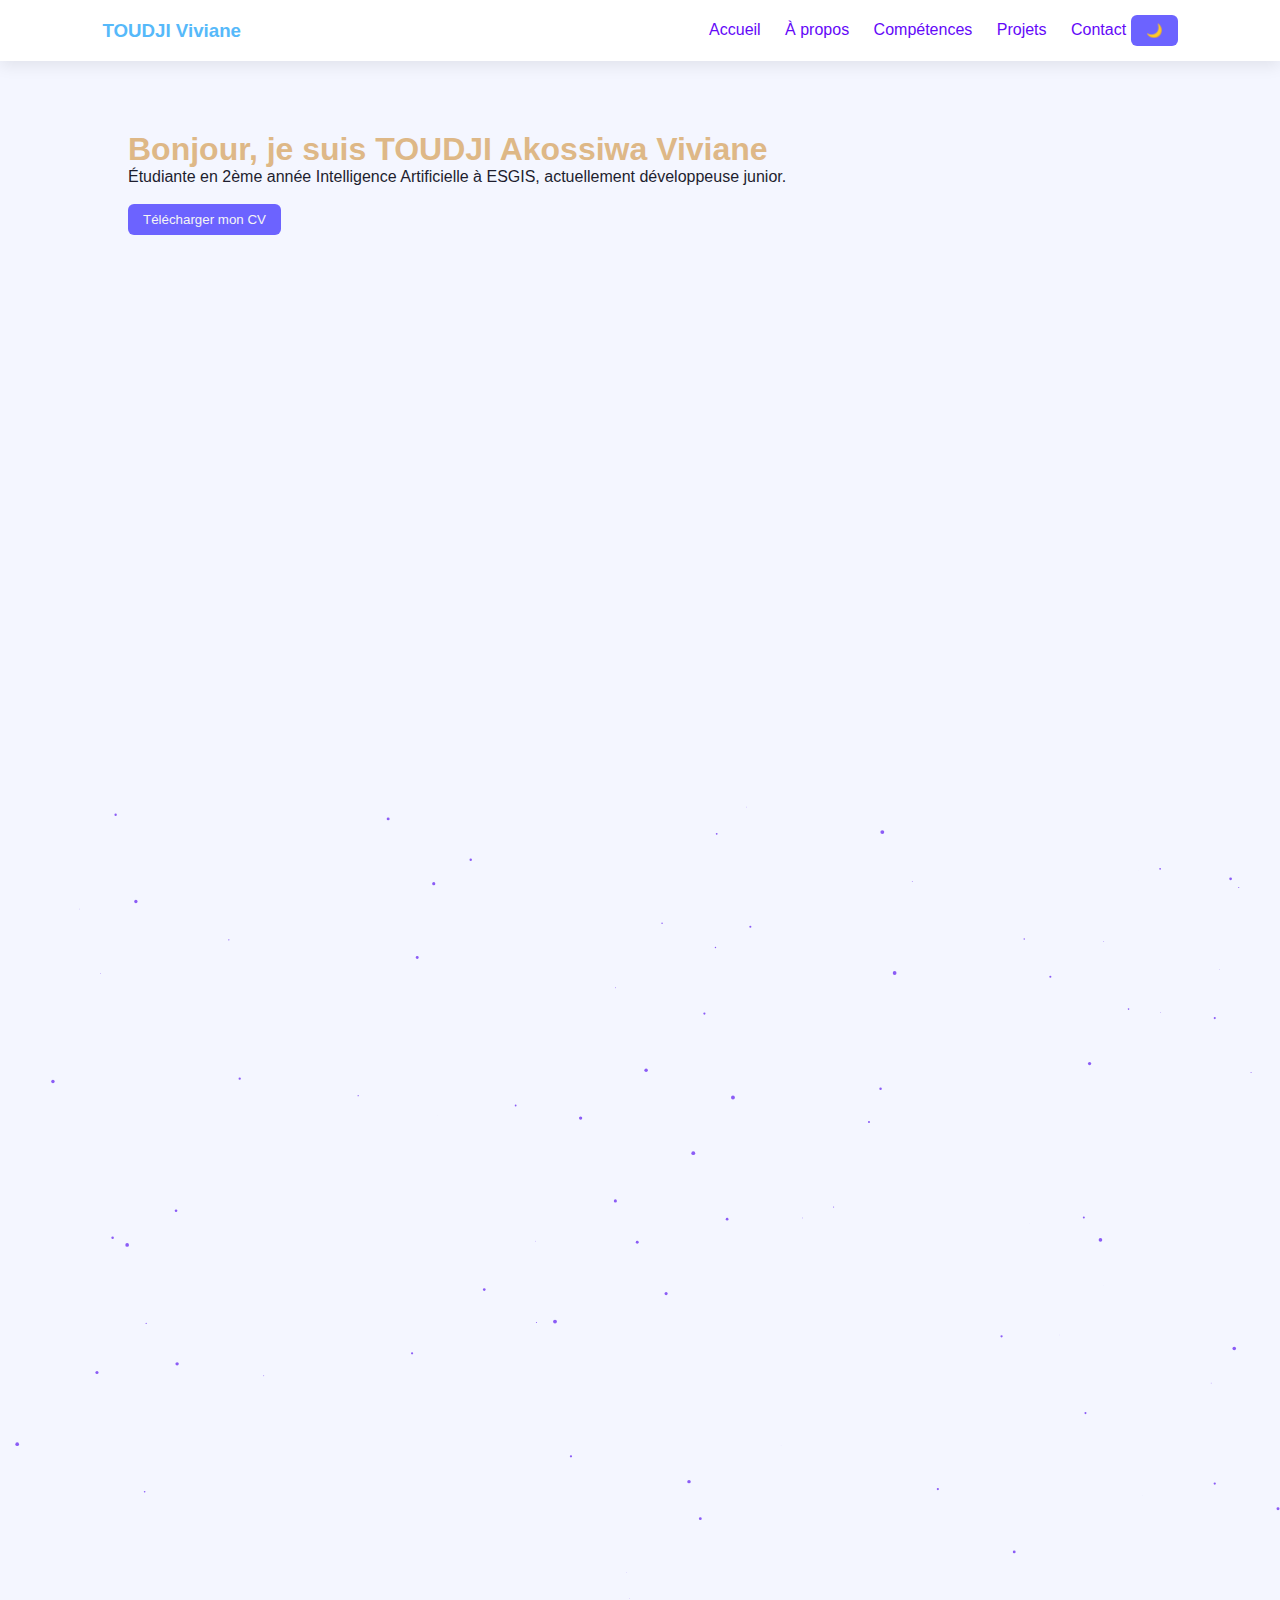
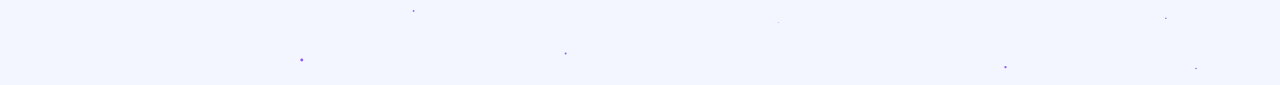
<file: index.html>
<!DOCTYPE html>
<html lang="fr">
<head>
<meta charset="UTF-8">
<title>Accueil - Viviane</title>
<link rel="stylesheet" href="style.css">
<script src="script.js" defer></script>
</head>

<body>
<nav>
  <h3>TOUDJI Viviane</h3>
  <div class="links">
    <a href="index.html">Accueil</a>
    <a href="about.html">À propos</a>
    <a href="skills.html">Compétences</a>
    <a href="projects.html">Projets</a>
    <a href="contact.html">Contact</a>
    <button id="theme-toggle">🌙</button>
  </div>
</nav>

<section>
  <h1>Bonjour, je suis TOUDJI Akossiwa Viviane</h1>
  <p>Étudiante en 2ème année Intelligence Artificielle à ESGIS, actuellement développeuse junior.</p>
  <br>
  <a href="CV_TOUDJI.pdf" target="_blank">
    <button>Télécharger mon CV</button>
  </a>
</section>
<canvas id="particles"></canvas>

</body>

</html>
</file>
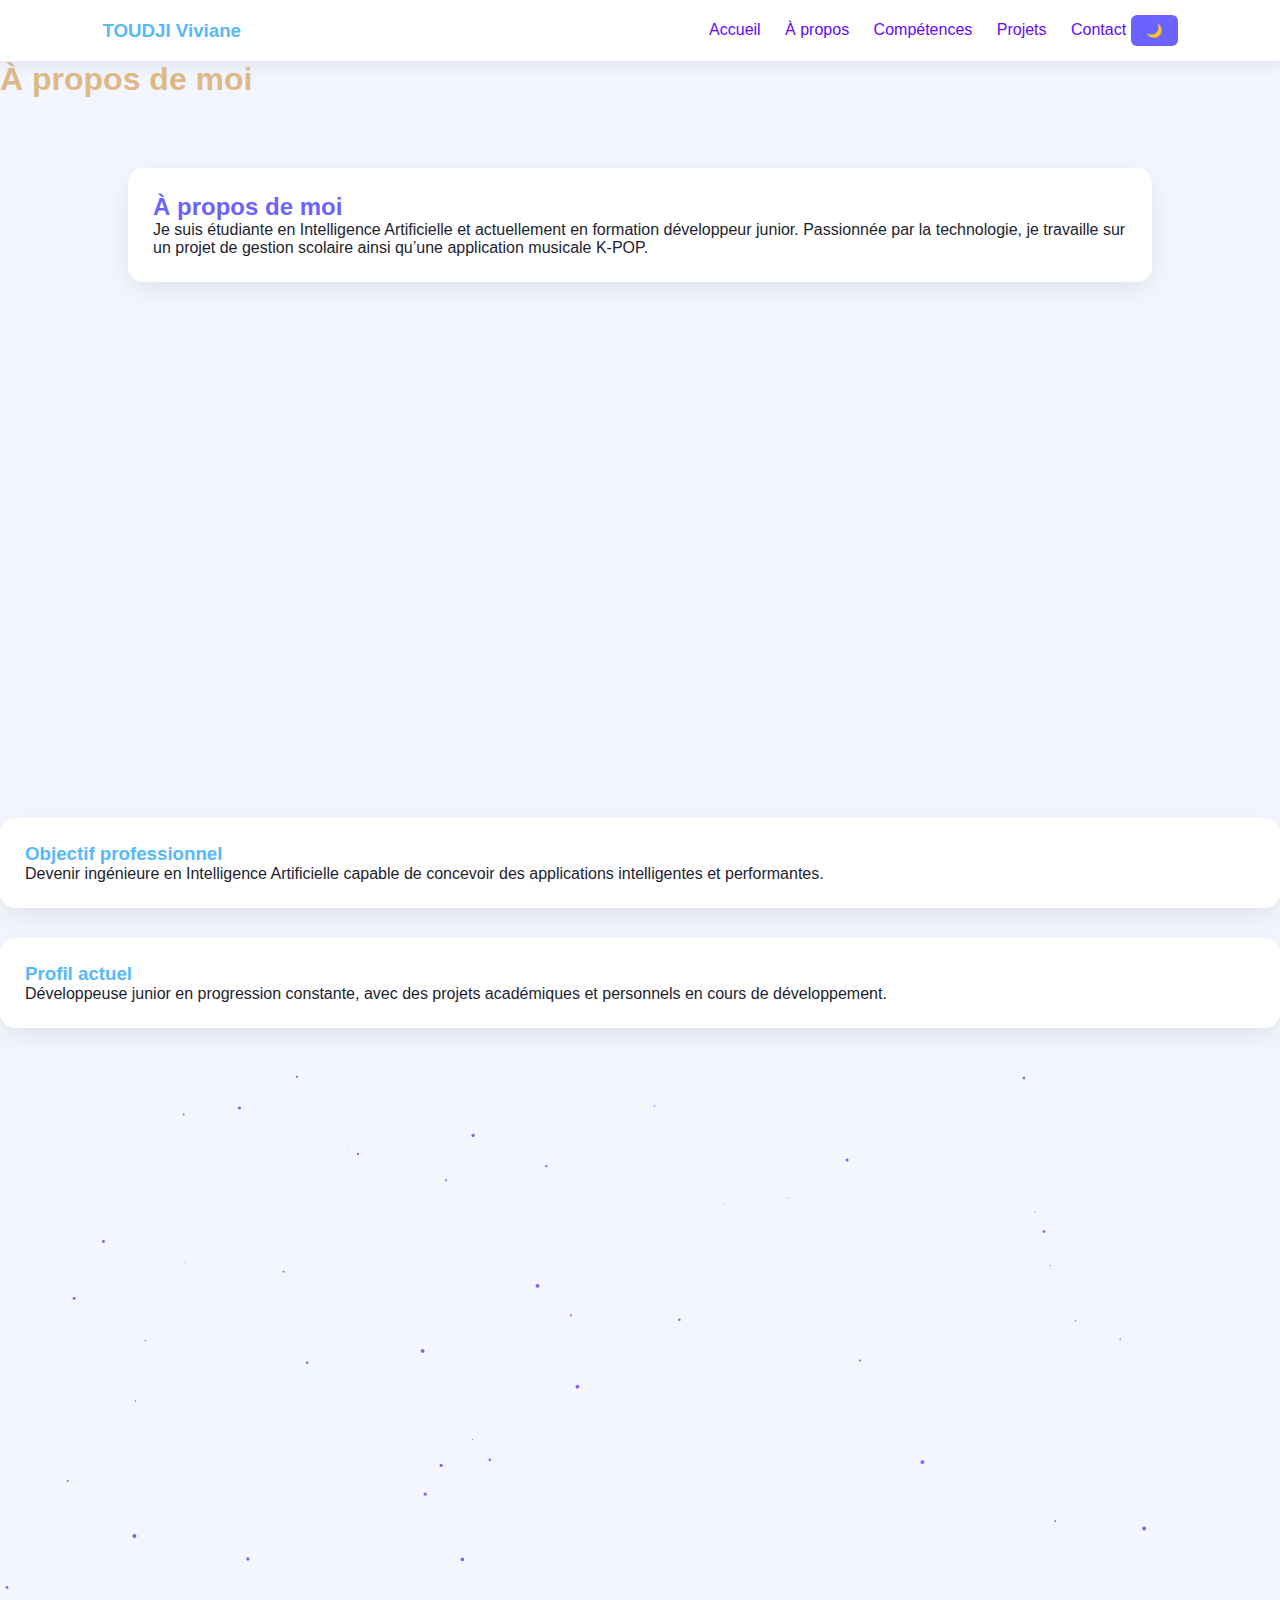
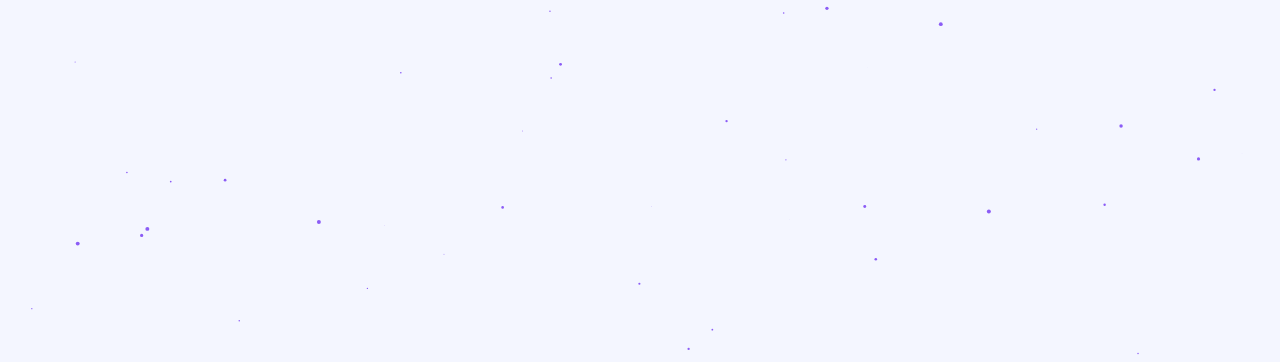
<file: about.html>
<!DOCTYPE html>
<html lang="fr">
<head>
<meta charset="UTF-8">
<title>À propos - Viviane</title>
<link rel="stylesheet" href="style.css">
<script src="script.js" defer></script>
</head>

<body>

<nav>
  <h3>TOUDJI Viviane</h3>
  <div class="links">
    <a href="index.html">Accueil</a>
    <a href="about.html">À propos</a>
    <a href="skills.html">Compétences</a>
    <a href="projects.html">Projets</a>
    <a href="contact.html">Contact</a>
    <button id="theme-toggle">🌙</button>
  </div>
</nav>

<div class="container">
    <h1>À propos de moi</h1>

    <section>
  <div class="card">
    <h2>À propos de moi</h2>
    <p>
      Je suis étudiante en Intelligence Artificielle et actuellement en formation
      développeur junior. Passionnée par la technologie, je travaille sur un projet
      de gestion scolaire ainsi qu’une application musicale K-POP.
    </p>
  </div>
</section>

    <div class="card">
        <h3>Objectif professionnel</h3>
        <p>
        Devenir ingénieure en Intelligence Artificielle capable de concevoir
        des applications intelligentes et performantes.
        </p>
    </div>

    <div class="card">
        <h3>Profil actuel</h3>
        <p>
        Développeuse junior en progression constante, avec des projets
        académiques et personnels en cours de développement.
        </p>
    </div>

</div>
<canvas id="particles"></canvas>
</body>
</html>
</file>
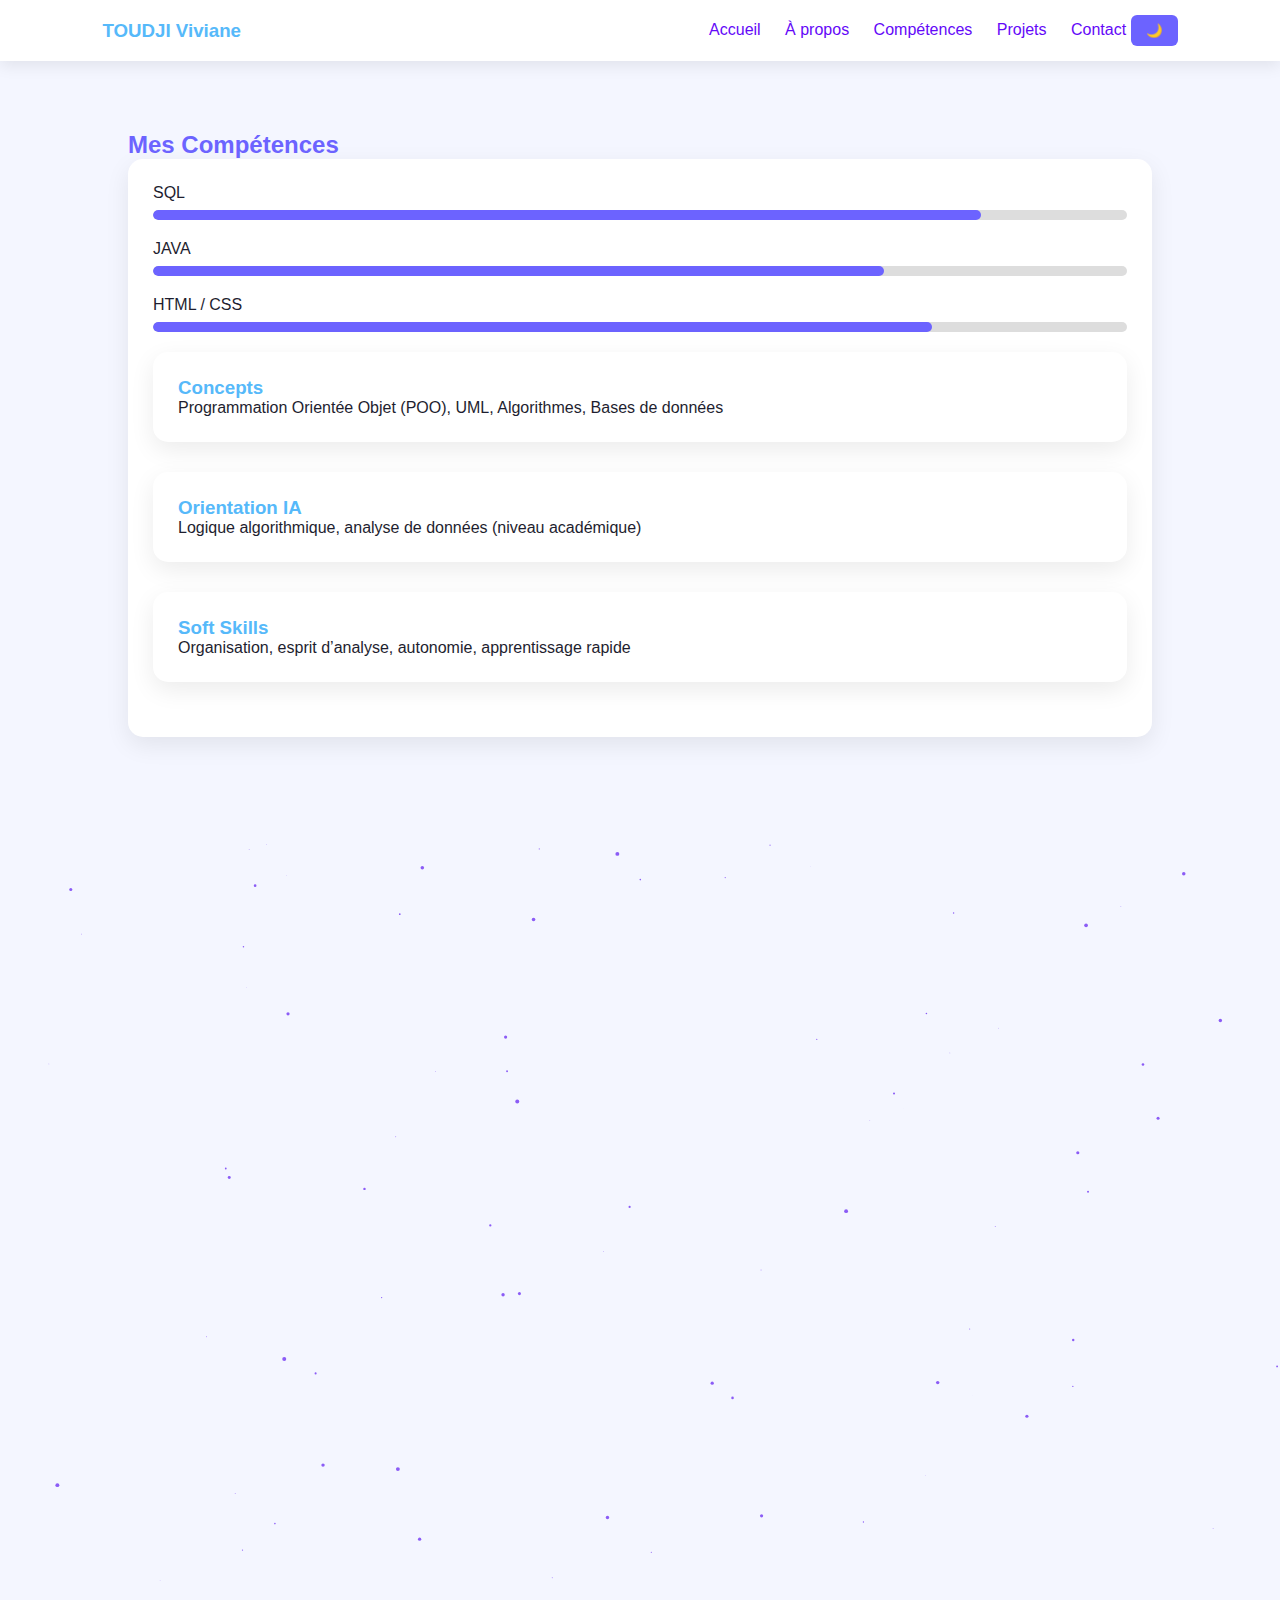
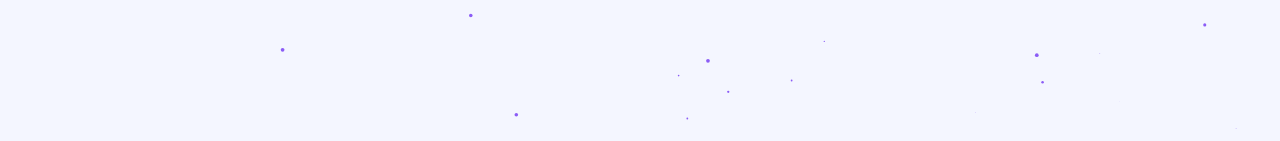
<file: skills.html>
<!DOCTYPE html>
<html lang="fr">
<head>
<meta charset="UTF-8">
<title>Compétences - Viviane</title>
<link rel="stylesheet" href="style.css">
<script src="script.js" defer></script>
</head>

<body>

<nav>
  <h3>TOUDJI Viviane</h3>
  <div class="links">
    <a href="index.html">Accueil</a>
    <a href="about.html">À propos</a>
    <a href="skills.html">Compétences</a>
    <a href="projects.html">Projets</a>
    <a href="contact.html">Contact</a>
    <button id="theme-toggle">🌙</button>
  </div>
</nav>
<section>
  <h2>Mes Compétences</h2>

  <div class="card">

    <div class="skill">
      <p>SQL</p>
      <div class="skill-bar">
        <div class="skill-level" style="width: 85%;"></div>
      </div>
    </div>

    <div class="skill">
      <p>JAVA</p>
      <div class="skill-bar">
        <div class="skill-level" style="width: 75%;"></div>
      </div>
    </div>

    <div class="skill">
      <p>HTML / CSS</p>
      <div class="skill-bar">
        <div class="skill-level" style="width: 80%;"></div>
      </div>
    </div>

    <div class="card">
        <h3>Concepts</h3>
        <p>Programmation Orientée Objet (POO), UML, Algorithmes, Bases de données</p>
    </div>

    <div class="card">
        <h3>Orientation IA</h3>
        <p>Logique algorithmique, analyse de données (niveau académique)</p>
    </div>

    <div class="card">
        <h3>Soft Skills</h3>
        <p>Organisation, esprit d’analyse, autonomie, apprentissage rapide</p>
    </div>
</div>
</section>
<canvas id="particles"></canvas>
</body>
</html>
</file>
<file: style.css>
:root {
  --bg: #f4f6ff;
  --text: #1e1e2f;
  --primary: #6c63ff;
  --secondary: #8b85ff;
  --card: #ffffff;
  --nav: #ffffff;
  --shadow: rgba(0, 0, 0, 0.08);
}

body.dark-mode {
  --bg: #121629;
  --text: #f1f1f1;
  --primary: #8b85ff;
  --secondary: #6c63ff;
  --card: #1e2238;
  --nav: #1a1d30;
  --shadow: rgba(0, 0, 0, 0.4);
}

* {
  margin: 0;
  padding: 0;
  box-sizing: border-box;
  transition: all 0.3s ease;
}

body {
  font-family: 'Poppins', sans-serif;
  background: var(--bg);
  color: var(--text);
}

nav {
  background: var(--nav);
  padding: 15px 8%;
  display: flex;
  justify-content: space-between;
  align-items: center;
  box-shadow: 0 5px 15px var(--shadow);
}

nav .links a {
  margin-left: 20px;
  text-decoration: none;
  color: var(--text);
  font-weight: 500;
  color: rgb(100, 8, 248);
}

button {
  background: var(--primary);
  color: whitesmoke;
  border: none;
  padding: 8px 15px;
  border-radius: 6px;
  cursor: pointer;
}

button:hover {
  background: var(--secondary);
}

section {
  padding: 70px 10%;
  min-height: 80vh;
  animation: fadeIn 0.8s ease-in-out;
}

.card {
  background: var(--card);
  padding: 25px;
  border-radius: 15px;
  box-shadow: 0 8px 25px var(--shadow);
  margin-bottom: 30px;
}

.project-card img {
  width: 100%;
  border-radius: 12px;
  margin-bottom: 15px;
}

.project-grid {
  display: grid;
  grid-template-columns: repeat(auto-fit, minmax(250px, 1fr));
  gap: 20px;
}

input, textarea {
  width: 100%;
  padding: 10px;
  margin-top: 10px;
  border-radius: 6px;
  border: 1px solid #ccc;
}

@keyframes fadeIn {
  from { opacity: 0; transform: translateY(20px);}
  to { opacity: 1; transform: translateY(0);}
}
.bar {
    background: #1e293b;
    border-radius: 20px;
    overflow: hidden;
    margin-top: 10px;
}

.progress {
    height: 10px;
    background: var(--accent);
    width: 0;
    animation: fillBar 2s forwards;
}

@keyframes fillBar {
    from { width: 0; }
}
.skill {
  margin-bottom: 20px;
}

.skill p {
  margin-bottom: 8px;
  font-weight: 500;
}

.skill-bar {
  width: 100%;
  height: 10px;
  background: #ddd;
  border-radius: 10px;
  overflow: hidden;
}

body.dark-mode .skill-bar {
  background: #2c2f4a;
}

.skill-level {
  height: 100%;
  background: var(--primary);
  border-radius: 10px;
  animation: fillBar 1.5s ease forwards;
}

@keyframes fillBar {
  from {
    width: 0;
  }
}
h2{
  color: #6c63ff;
}
h1{
  color: burlywood;
}
h3{
  color: rgb(86, 185, 250);
}
</file>
